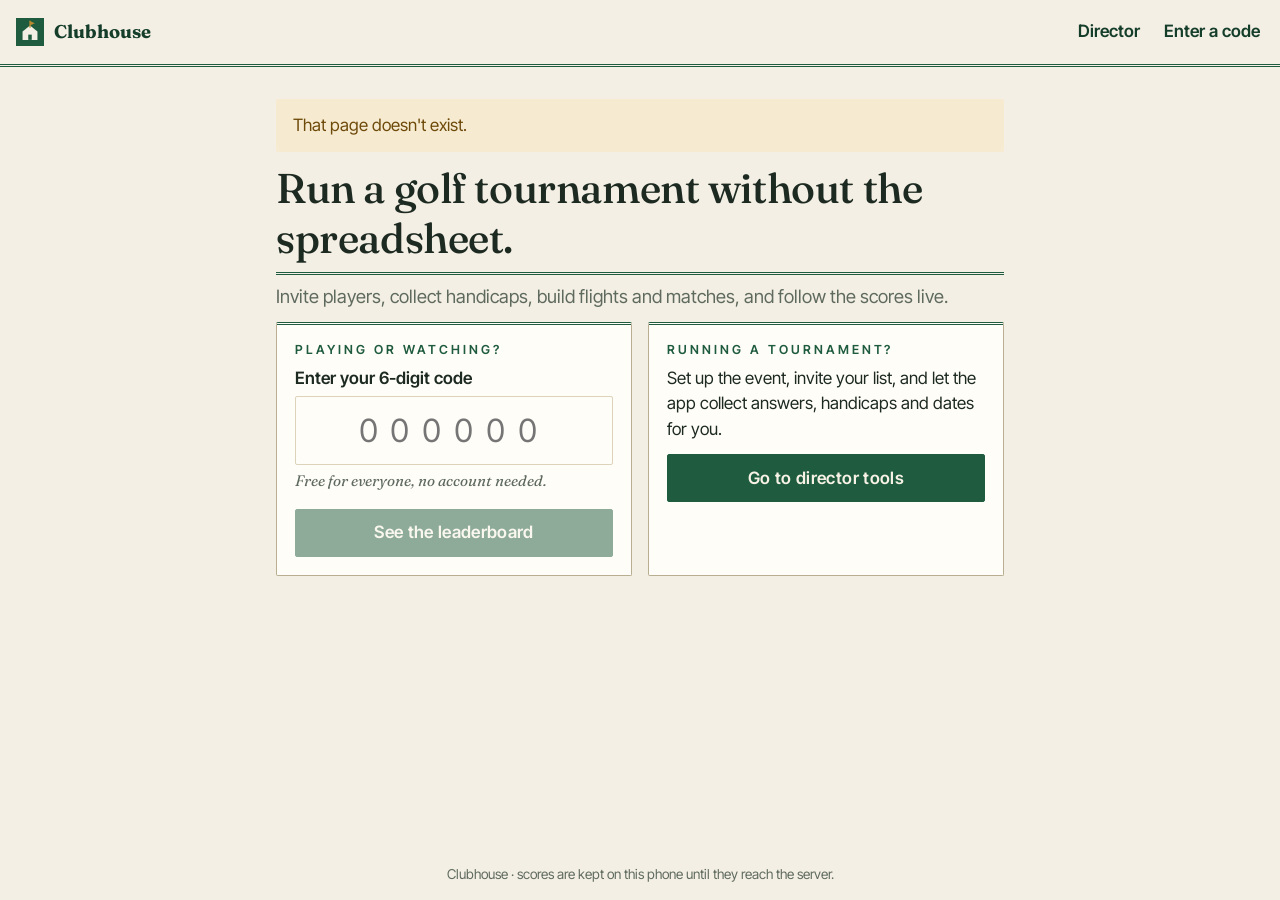
<file: index.html>
<!doctype html>
<html lang="en">
  <head>
    <meta charset="UTF-8" />
    <meta name="viewport" content="width=device-width, initial-scale=1, viewport-fit=cover" />
    <meta name="theme-color" content="#1f5c3f" />
    <meta name="apple-mobile-web-app-capable" content="yes" />
    <meta name="apple-mobile-web-app-title" content="Clubhouse" />
    <meta name="apple-mobile-web-app-status-bar-style" content="default" />
    <meta name="description" content="Run a golf tournament: invitations, fair teams, live scoring that works with no signal." />
    <link rel="apple-touch-icon" href="/icons/apple-touch-icon.png" />
    <link rel="icon" href="/favicon.svg" type="image/svg+xml" />
    <link rel="manifest" href="/manifest.webmanifest" />
    <link rel="preconnect" href="https://fonts.googleapis.com" />
    <link rel="preconnect" href="https://fonts.gstatic.com" crossorigin />
    <link rel="stylesheet" href="https://fonts.googleapis.com/css2?family=Fraunces:opsz,wght@9..144,500;9..144,700&family=Inter+Tight:wght@400;500;600;700&display=swap" />
    <title>Clubhouse</title>
    <script type="module" crossorigin src="/assets/index-Ds21Tl9_.js"></script>
    <link rel="stylesheet" crossorigin href="/assets/index-D-d77fAY.css">
  </head>
  <body>
    <div id="root"></div>
  </body>
</html>
</file>
<file: assets/index-D-d77fAY.css>
:root{--bg: #f4efe4;--surface: #fffdf7;--surface-2: #efe8d6;--text: #1d2a22;--muted: #5f6a5f;--line: #ddd3ba;--line-strong: #b9ae92;--brand: #1f5c3f;--brand-2: #143d2a;--brand-ink: #f7f2e6;--accent: #8f6a1c;--brass: #b8892f;--good-bg: #e3eedf;--good: #1f5c3f;--warn-bg: #f6ead0;--warn: #6e4a0a;--bad-bg: #f5dfd9;--bad: #a23b2a;--under: #1a7f37;--info-bg: #e5ebe3;--info: #234b3a;--focus: #1d4ed8;--radius: 2px;--shadow: none;--serif: "Fraunces", Georgia, "Times New Roman", serif;--sans: "Inter Tight", system-ui, -apple-system, "Segoe UI", Roboto, sans-serif;color-scheme:light dark}@media (prefers-color-scheme: dark){:root:not([data-theme=light]){--bg: #0d2a1d;--surface: #12382a;--surface-2: #174532;--text: #ebf0e8;--muted: #a4bdad;--line: #25523e;--line-strong: #3a6b54;--brand: #d9b66a;--brand-2: #ecd08e;--brand-ink: #1b1608;--accent: #e3be6a;--brass: #d9b66a;--good-bg: #1b4a35;--good: #bfe8cc;--warn-bg: #4a3a12;--warn: #f3d78e;--bad-bg: #4d2220;--bad: #ffb4a6;--under: #7ddc9a;--info-bg: #1b4a35;--info: #cfe6d6;--focus: #93c5fd}}*{box-sizing:border-box}html{-webkit-text-size-adjust:100%}body{margin:0;background:var(--bg);color:var(--text);font:17px/1.5 var(--sans)}h1,h2,h3{font-family:var(--serif);font-weight:500;letter-spacing:-.01em;line-height:1.2;margin:0 0 .5rem}h1{font-size:2rem}h2{font-size:1.25rem}p{margin:0 0 .75rem}a{color:var(--brand)}:focus-visible{outline:3px solid var(--focus);outline-offset:2px}.shell{min-height:100vh;display:flex;flex-direction:column}.topbar{display:flex;align-items:center;justify-content:space-between;padding:.6rem 1rem;padding-left:max(1rem,env(safe-area-inset-left));padding-right:max(1rem,env(safe-area-inset-right));background:var(--bg);color:var(--brand-2);border-bottom:3px double var(--brand)}.brand{display:flex;align-items:center;gap:.6rem;font-family:var(--serif);font-size:1.15rem;font-weight:700;color:inherit;text-decoration:none;min-height:44px}.topnav{display:flex;gap:1rem}.topnav a{color:inherit;font-weight:600;text-decoration:none;padding:.6rem .25rem;display:inline-block}.page{width:100%;max-width:760px;margin:0 auto;padding:1.25rem 1rem 3rem;flex:1}.page.wide{max-width:1040px}.foot{text-align:center;color:var(--muted);font-size:.85rem;padding:1rem}.row{display:flex;align-items:center;gap:.6rem}.row.between{justify-content:space-between}.row.wrap,.wrap{flex-wrap:wrap}.stack{display:flex;flex-direction:column;gap:1rem}.grid-2{display:grid;grid-template-columns:repeat(auto-fit,minmax(260px,1fr));gap:1rem}.grid-3{display:grid;grid-template-columns:repeat(auto-fit,minmax(200px,1fr));gap:1rem}.hero{font-size:clamp(1.9rem,5vw,2.6rem);margin-top:.5rem}.lead{font-size:1.15rem;color:var(--muted)}.muted{color:var(--muted)}.small{font-size:.9rem}.back{display:inline-block;padding:.4rem 0;text-decoration:none}.event-title{margin-bottom:.75rem}.event-name{margin:0}.event-name a{text-decoration:none}.card{background:var(--surface);border:1px solid var(--line-strong);border-top:3px double var(--brand);border-radius:var(--radius);padding:1.1rem;box-shadow:var(--shadow)}.card-head{display:flex;align-items:center;justify-content:space-between;gap:.75rem;flex-wrap:wrap;margin-bottom:.5rem}.card-head h2{margin:0;font-family:var(--sans);font-size:.78rem;font-weight:600;letter-spacing:.24em;text-transform:uppercase;color:var(--brand)}.empty{color:var(--muted);padding:.5rem 0}.field{margin-bottom:1rem;display:flex;flex-direction:column;gap:.3rem}.field>label{font-weight:600}.hint{color:var(--muted);font-family:var(--serif);font-style:italic;font-size:.95rem;margin:0}.error{color:var(--bad);font-size:.95rem;margin:0;font-weight:600}.input{width:100%;min-height:48px;padding:.6rem .75rem;font:inherit;color:var(--text);background:var(--surface);border:1.5px solid var(--line);border-radius:var(--radius)}textarea.input{min-height:7rem;resize:vertical}.input:disabled{background:var(--surface-2);color:var(--muted)}.input.narrow{max-width:260px}.input.narrow-sm{max-width:140px}.input-warn{border-color:var(--accent);background:var(--warn-bg)}.code-input{font-size:2rem;letter-spacing:.4em;text-align:center;font-variant-numeric:tabular-nums}.check{display:flex;align-items:center;gap:.6rem;min-height:44px;font-weight:500}.check input{width:22px;height:22px;accent-color:var(--brand)}.btn{display:inline-flex;align-items:center;justify-content:center;gap:.4rem;min-height:48px;padding:.55rem 1.1rem;font:inherit;font-weight:600;text-decoration:none;cursor:pointer;color:var(--text);background:var(--surface);border:1.5px solid var(--line);border-radius:var(--radius)}.btn:hover:not(:disabled){border-color:var(--brand)}.btn:disabled{opacity:.5;cursor:not-allowed}.btn-primary{background:var(--brand);color:var(--brand-ink);border-color:var(--brand);letter-spacing:.02em}.btn-primary:hover:not(:disabled){background:var(--brand-2);border-color:var(--brand-2)}.btn-quiet{border-color:transparent;background:transparent;color:var(--muted)}.btn-sm{min-height:44px;padding:.3rem .8rem;font-size:.95rem}.btn-lg{min-height:56px;font-size:1.1rem;padding:.7rem 1.6rem}.btn-block{width:100%}.linklike{background:none;border:0;padding:0;font:inherit;color:var(--brand);text-decoration:underline;cursor:pointer}.choice-row{display:flex;gap:.6rem;flex-wrap:wrap;margin-bottom:1rem}.choice-row.compact{margin-bottom:0}.choice-col{display:flex;flex-direction:column;gap:.5rem}.choice{min-height:52px;flex:1 1 140px;padding:.5rem 1rem;font:inherit;font-weight:600;cursor:pointer;color:var(--text);background:var(--surface);border:2px solid var(--line);border-radius:var(--radius);text-align:center}.choice:disabled{opacity:.55;cursor:not-allowed}.choice-on{border-color:var(--brand);background:var(--good-bg);color:var(--good)}.choice-maybe.choice-on{border-color:var(--accent);background:var(--warn-bg);color:var(--warn)}.choice-no.choice-on{border-color:var(--muted);background:var(--surface-2);color:var(--text)}.date-row{padding:.5rem 0;border-bottom:1px solid var(--line)}.date-row:last-child{border-bottom:0}.badge{display:inline-block;padding:.15rem .6rem;border-radius:var(--radius);font-size:.85rem;font-weight:700;white-space:nowrap}.badge-neutral{background:var(--surface-2);color:var(--muted)}.badge-good{background:var(--good-bg);color:var(--good)}.badge-warn{background:var(--warn-bg);color:var(--warn)}.badge-bad{background:var(--bad-bg);color:var(--bad)}.badge-info{background:var(--info-bg);color:var(--info)}.banner{padding:.8rem 1rem;border-radius:var(--radius);margin:.75rem 0;border:1px solid transparent}.banner-info{background:var(--info-bg);color:var(--info)}.banner-good{background:var(--good-bg);color:var(--good)}.banner-warn{background:var(--warn-bg);color:var(--warn)}.banner-bad{background:var(--bad-bg);color:var(--bad)}.banner a,.banner .linklike{color:inherit;font-weight:700}.stats{display:grid;grid-template-columns:repeat(auto-fit,minmax(150px,1fr));gap:.75rem;margin:.5rem 0 1rem}.stat{background:var(--surface-2);border-radius:var(--radius);padding:.8rem}.stat-value{font-size:1.8rem;font-weight:800;line-height:1.1}.stat-label{color:var(--muted);font-size:.9rem}.stat-good .stat-value{color:var(--good)}.stat-warn .stat-value{color:var(--accent)}.tabs{display:flex;gap:.4rem;overflow-x:auto;padding:.25rem 0 .75rem;margin-bottom:.5rem;border-bottom:1px solid var(--line)}.tab{min-height:44px;padding:.4rem .9rem;font:inherit;font-weight:600;white-space:nowrap;cursor:pointer;color:var(--muted);background:transparent;border:0;border-bottom:3px solid transparent;border-radius:0}.tab-on{color:var(--brand);border-bottom:3px solid var(--brass)}.table-wrap{overflow-x:auto;margin:.5rem 0}.table{width:100%;border-collapse:collapse;font-size:.97rem}.table th{text-align:left;font-size:.74rem;text-transform:uppercase;letter-spacing:.16em;color:var(--muted);padding:.5rem .6rem;border-bottom:2px solid var(--line);white-space:nowrap}.table td{padding:.55rem .6rem;border-bottom:1px dotted var(--line-strong);vertical-align:top}.table td .input{min-height:40px;padding:.3rem .5rem}.plain{list-style:none;padding:0;margin:.25rem 0 .75rem}.plain li{padding:.25rem 0}.chips{list-style:none;display:flex;flex-wrap:wrap;gap:.5rem;padding:0;margin:.6rem 0 0}.chip{background:var(--surface-2);border-radius:var(--radius);padding:.25rem .5rem .25rem .9rem;font-weight:600}.chip button{margin-left:.3rem;min-width:32px;min-height:32px;border:0;background:transparent;font-size:1.2rem;cursor:pointer;color:var(--muted)}.steps{padding-left:1.2rem}.steps li{margin-bottom:.9rem}.picklist{list-style:none;padding:0;margin:.75rem 0 0;display:flex;flex-direction:column;gap:.5rem}.pick{width:100%;display:flex;flex-direction:column;align-items:flex-start;gap:.1rem;text-align:left;min-height:56px;padding:.6rem 1rem;font:inherit;cursor:pointer;color:var(--text);background:var(--surface);border:2px solid var(--line);border-radius:var(--radius)}.pick-on{border-color:var(--brand);background:var(--good-bg)}.checklist{list-style:none;padding:0;margin:0 0 1rem}.checklist li{padding:.5rem 0;border-bottom:1px solid var(--line);display:flex;gap:.6rem;align-items:center;flex-wrap:wrap}.checklist .ok{color:var(--good)}.checklist .todo{color:var(--bad)}.checklist .soft{color:var(--warn)}.match,.team,.mail{background:var(--surface-2);border-radius:var(--radius);padding:.9rem}.mail{background:var(--surface);border:1px solid var(--line)}.side{display:flex;flex-direction:column;gap:.4rem;margin:.5rem 0}.vs{text-align:center}.addbox{margin-top:1rem}.addbox summary,details summary{cursor:pointer;font-weight:600;min-height:44px;display:flex;align-items:center}.bigcode{font-family:var(--serif);font-size:clamp(3rem,14vw,5rem);font-weight:700;letter-spacing:.25em;text-align:center;padding:1rem 0;font-variant-numeric:tabular-nums;color:var(--brand)}.privacy{max-width:260px;text-align:right}@media (max-width: 560px){body{font-size:16px}.privacy{text-align:left;max-width:none}.card{padding:.9rem}}@media (prefers-reduced-motion: reduce){*{transition:none!important;animation:none!important}}.pill{display:inline-block;padding:.3rem .8rem;border-radius:var(--radius);font-size:.9rem;font-weight:700}.pill-good{background:var(--good-bg);color:var(--good)}.pill-warn{background:var(--warn-bg);color:var(--warn)}.pill-bad{background:var(--bad-bg);color:var(--bad)}.filters{display:flex;gap:.75rem;align-items:center;flex-wrap:wrap;margin:1rem 0}.chips-row{display:flex;gap:.4rem;overflow-x:auto;flex:1 1 auto;padding-bottom:.25rem}.find{max-width:240px}.mgrid{display:grid;grid-template-columns:repeat(auto-fill,minmax(250px,1fr));gap:.75rem}.mcard{background:var(--surface-2);border-radius:var(--radius);padding:.8rem .9rem;border-left:6px solid var(--line);display:flex;flex-direction:column;gap:.15rem}.mcard-live{border-left-color:var(--brand)}.mcard-done{border-left-color:var(--accent)}.mcard-label{font-size:.8rem;color:var(--muted);text-transform:uppercase;letter-spacing:.04em}.mcard-side{font-size:1.1rem;font-weight:600}.mcard-side.lead{color:var(--brand);font-weight:800}.mcard-vs{font-size:.8rem;color:var(--muted)}.mcard-status{margin-top:.4rem;font-weight:800;font-size:1.05rem}.mcard-note{font-size:.85rem;color:var(--muted)}.standings .num{text-align:right}.standings .big{font-family:var(--serif);font-size:1.4rem;font-weight:700;white-space:nowrap}.standings td:first-child{font-weight:800;width:3.2rem}.holechips{display:flex;gap:.35rem;overflow-x:auto;padding:.4rem 0 .6rem}.holechip{min-width:44px;min-height:44px;border-radius:var(--radius);border:1.5px solid var(--line);background:var(--surface);color:var(--text);font:inherit;font-weight:700;cursor:pointer}.holechip-done{background:var(--good-bg);color:var(--good);border-color:var(--good)}.holechip-on{background:var(--brand);color:var(--brand-ink);border-color:var(--brand)}.holehead{display:grid;grid-template-columns:90px 1fr 90px;gap:.5rem;align-items:center;margin:.5rem 0 1rem}.holenum{text-align:center}.holenum-big{font-size:1.8rem;font-weight:800;line-height:1.1}.prow{background:var(--surface);border:1.5px solid var(--line);border-radius:var(--radius);padding:.9rem;display:grid;grid-template-columns:1fr auto;gap:.6rem .9rem;align-items:center}.prow-conceded{border-color:var(--bad)}.prow-name{font-size:1.2rem;font-weight:700}.prow-extra{grid-column:1 / -1;display:flex;gap:.5rem;flex-wrap:wrap}.stepper{display:flex;align-items:center;gap:.5rem}.step{width:60px;height:60px;border-radius:var(--radius);border:2px solid var(--brand);background:var(--surface);color:var(--brand);font-size:2rem;font-weight:700;cursor:pointer;line-height:1}.step:active{background:var(--good-bg)}.stepval{min-width:54px;text-align:center;font-family:var(--serif);font-size:2.2rem;font-weight:700;font-variant-numeric:tabular-nums}.dots{color:var(--brand);font-weight:700}.bad-text{color:var(--bad);font-weight:700}@media (max-width: 420px){.holehead{grid-template-columns:74px 1fr 74px}.step{width:56px;height:56px}.stepval{font-size:2rem;min-width:44px}}.example{padding:.6rem 0;border-bottom:1px solid var(--line)}.example:last-child{border-bottom:0}.flighthead{margin:1.5rem 0 .25rem;font-size:1.4rem}.leave{text-align:center;margin-top:2rem}.phases{display:grid;grid-template-columns:repeat(3,1fr);gap:.5rem;margin:.5rem 0 .75rem}.phase{text-align:left;padding:.6rem .8rem;min-height:56px;font:inherit;cursor:pointer;color:var(--text);background:var(--surface);border:2px solid var(--line);border-radius:var(--radius);display:flex;flex-direction:column;gap:.1rem}.phase .small{color:var(--muted);font-weight:400}.phase-on{border-color:var(--brand);background:var(--good-bg)}@media (max-width: 560px){.phases{grid-template-columns:1fr}.phase .small{display:none}}.score-grid .sticky-col{position:sticky;left:0;background:var(--surface);z-index:1;text-align:left;white-space:nowrap;min-width:8rem}.score-grid td{padding:.2rem;text-align:center}.score-grid .cell{min-width:44px;min-height:44px;border:1px solid var(--line);background:transparent;border-radius:var(--radius);color:var(--text);font:inherit;cursor:pointer}.score-grid .cell:hover,.score-grid .cell-on{background:var(--good-bg);border-color:var(--brand)}.score-grid .cell-fixed{box-shadow:0 0 0 2px var(--brand) inset;font-weight:700}.page>h1,.event-title{padding-bottom:.5rem;border-bottom:3px double var(--brand)}.mcard{border-left-color:var(--line-strong)}.crest-field{fill:var(--brand)}.crest-wall{fill:var(--bg)}.crest-flag{stroke:var(--brass)}.crest-flag-fill{fill:var(--brass)}.honor-roll{background:var(--surface);border:1px solid var(--line-strong);border-top:3px double var(--brand);padding:1.1rem;margin-bottom:1rem}.honor-note{text-align:center}.honor-title{margin:0 0 .5rem;font-family:var(--sans);font-size:.78rem;font-weight:600;letter-spacing:.24em;text-transform:uppercase;text-align:center;color:var(--brand)}.honor-note{margin:.5rem 0 0;font-family:var(--serif);font-style:italic;font-size:.95rem;color:var(--muted)}.sr-only{position:absolute;width:1px;height:1px;margin:-1px;padding:0;overflow:hidden;clip:rect(0 0 0 0);white-space:nowrap;border:0}.score-mark{display:inline-flex;align-items:center;justify-content:center;min-width:1.9em;height:1.9em;box-sizing:border-box;font-weight:700;line-height:1}.score-par{color:var(--text)}.score-under{color:var(--under)}.score-over{color:var(--bad)}.score-under-1,.score-under-2{border:1.5px solid currentColor;border-radius:50%}.score-over-1,.score-over-2{border:1.5px solid currentColor;border-radius:2px}.score-under-2,.score-over-2{outline:1.5px solid currentColor;outline-offset:2px;margin:3px}.score-sheet th,.score-sheet td{text-align:center}.score-sheet th[scope=row]{text-align:left;white-space:nowrap}.blank-row td{height:2.6rem;border:1px solid var(--line-strong)}@media print{.topbar,.foot,.no-print{display:none!important}body,.shell{background:Canvas}.print-page{break-after:page}.print-page:last-child{break-after:auto}.table,.table th,.table td{color:CanvasText}}.prewrap{white-space:pre-wrap;overflow-wrap:anywhere;margin:0}.why summary{cursor:pointer;color:var(--brand);font-size:.9rem}.why ol{margin:.4rem 0 0;padding-left:1.2rem}.prow-next{outline:2px solid var(--brand);outline-offset:2px}.progress{background:var(--surface);border:1px solid var(--line-strong);border-radius:var(--radius);padding:.75rem 1rem;display:grid;gap:.5rem;margin-bottom:1rem}.progress progress{width:100%;height:.5rem;accent-color:var(--brand)}.steps{display:flex;flex-wrap:wrap;gap:.25rem .9rem;list-style:none;margin:0;padding:0}.steps a{color:var(--muted);text-decoration:none}.steps .step-done a{color:var(--good)}.steps a[aria-current=step]{color:var(--brand);font-weight:700;text-decoration:underline}.toasts{position:fixed;left:50%;bottom:1rem;transform:translate(-50%);display:grid;gap:.5rem;width:min(30rem,calc(100vw - 2rem));z-index:50}.toast{display:flex;align-items:flex-start;justify-content:space-between;gap:.75rem;padding:.8rem 1rem;border-radius:var(--radius);border:1px solid var(--line-strong);box-shadow:var(--shadow);font-weight:600}.toast-good{background:var(--good-bg);color:var(--good)}.toast-bad{background:var(--bad-bg);color:var(--bad)}.toast-x{background:none;border:0;color:inherit;font-size:1.3rem;line-height:1;cursor:pointer;min-width:44px;min-height:44px;margin:-.6rem -.8rem -.6rem 0}
</file>
